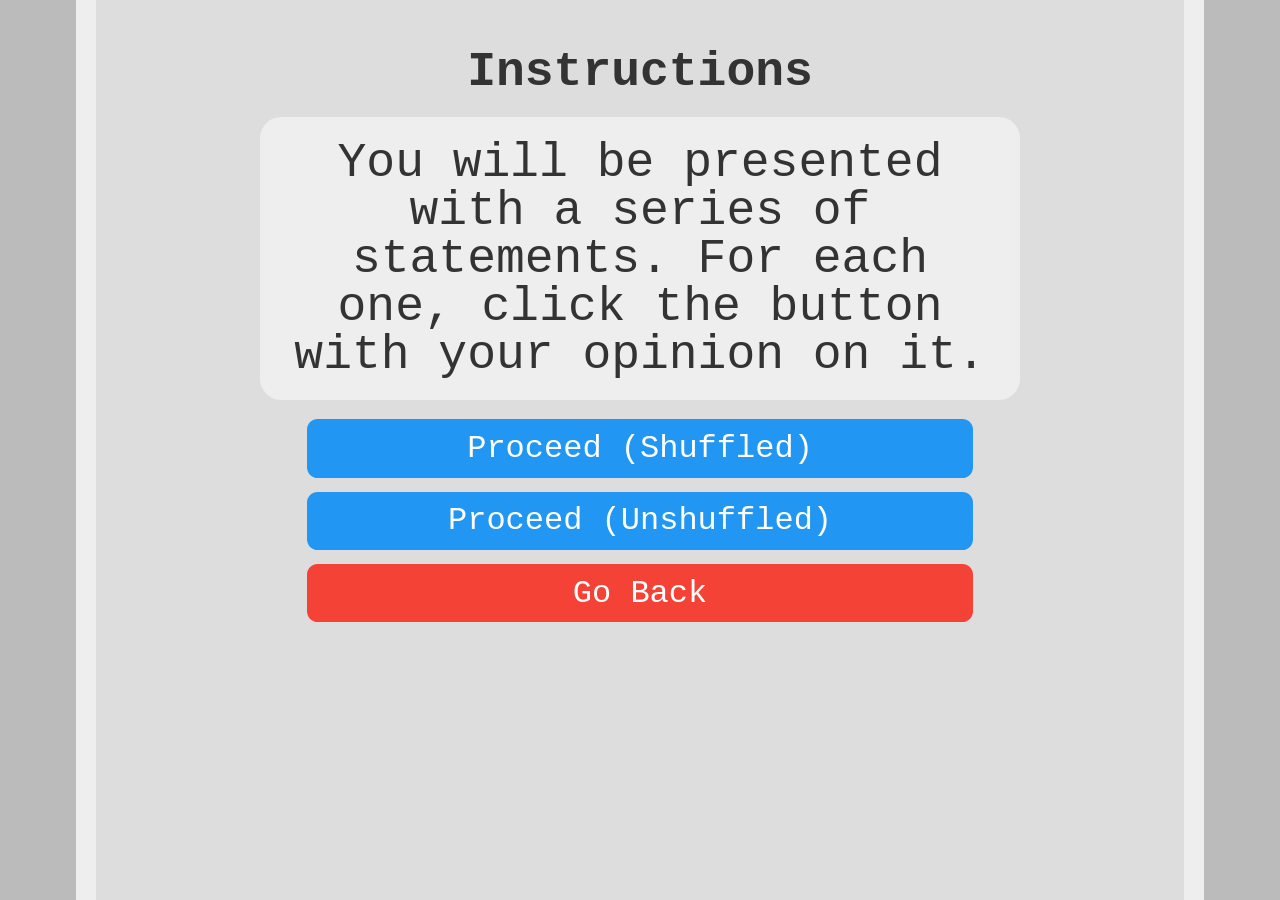
<file: instructions.html>
<head>
    <!-- Global site tag (gtag.js) - Google Analytics -->
    <script async src="https://www.googletagmanager.com/gtag/js?id=UA-99715444-7"></script>
    <script>
        window.dataLayer = window.dataLayer || [];
        function gtag() { dataLayer.push(arguments); }
        gtag('js', new Date());

        gtag('config', 'UA-99715444-7');
    </script>

    <link href="https://fonts.googleapis.com/css?family=Montserrat:300,400,700|Roboto:400,700" rel="stylesheet">
    <link href='style.css' rel='stylesheet' type='text/css'>
    <title>Essence Sort Quiz</title>
    <link rel="icon" type="x-icon" href="icon.png">
    <link rel="shortcut icon" type="x-icon" href="icon.png">
	<meta name="viewport" content="width=device-width, initial-scale=1.0">
<meta charset="utf-8">
</head>
<body>    

	</svg>
    <h2 style="text-align:center;">Instructions</h2>
    <p class="question">You will be presented with a series of statements. For each one, click the button with your opinion on it.</p>
    <button class="button" onclick="location.href='quiz.html?shuffle=true';" style="background-color: #2196f3;">Proceed (Shuffled)</button> <br>
    <button class="button" onclick="location.href='quiz.html?shuffle=false';" style="background-color: #2196f3;">Proceed (Unshuffled)</button> <br>
    <button class="button" onclick="location.href='index.html';" style="background-color: #f44336;">Go Back</button> <br>
</body>
</file>
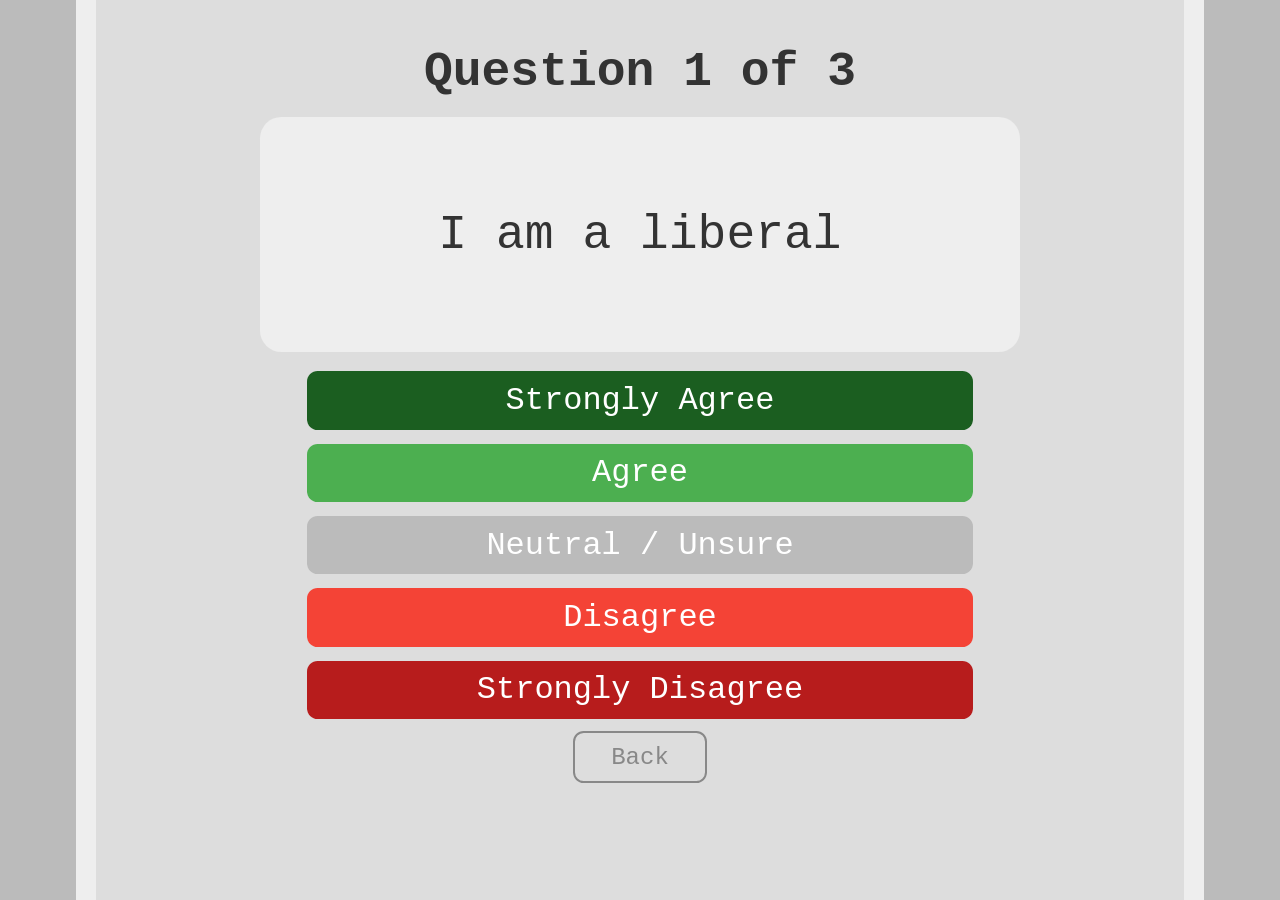
<file: quiz.html>
<head>
    <!-- Global site tag (gtag.js) - Google Analytics -->
    <script async src="https://www.googletagmanager.com/gtag/js?id=UA-99715444-7"></script>
    <script>
        window.dataLayer = window.dataLayer || [];
        function gtag() { dataLayer.push(arguments); }
        gtag('js', new Date());

        gtag('config', 'UA-99715444-7');
    </script>

    <meta charset="utf-8">

    <link href="https://fonts.googleapis.com/css?family=Montserrat:300,400,700|Roboto:400,700" rel="stylesheet">
    <link href='style.css' rel='stylesheet' type='text/css'>
    <link rel="icon" type="x-icon" href="icon.png">
    <link rel="shortcut icon" type="x-icon" href="icon.png">

    <script type="application/javascript" src="questions.js"></script>

    <script src="https://ajax.googleapis.com/ajax/libs/jquery/3.5.1/jquery.min.js"></script>
	<meta name="viewport" content="width=device-width, initial-scale=1.0">
</head>

<body>

	</svg>
<h2 style="text-align:center;" id="question-number">Loading...</h2>
<p class="question" id="question-text"></p>
<button class="button" onclick="next_question(1.0)" style="background-color: #1b5e20;">Strongly Agree</button> <br>
<button class="button" onclick="next_question(0.5)" style="background-color: #4caf50;">Agree</button> <br>
<button class="button" onclick="next_question(0)" style="background-color: #bbbbbb;">Neutral / Unsure</button> <br>
<button class="button" onclick="next_question(-0.5)" style="background-color: #f44336;">Disagree</button> <br>
<button class="button" onclick="next_question(-1.0)" style="background-color: #b71c1c;">Strongly Disagree</button> <br>
<button class="small_button" onclick="prev_question()" id="back_button">Back</button>
<button class="small_button_off" id="back_button_off">Back</button><br>

<script>
    // variables
    var answers = new Object();     // Store user's answers
    var qn = 0; // Current question order


    // Populate questionsObject

    var questionsObject = new Object();     // Question objects with ID keys
    questions.forEach(populateQO);

    function populateQO(value) {
      questionsObject[value['id']] = value
    }


    // Populate & shuffle questionsOrder

    var questionsOrder = Object.keys(questionsObject); //Array of shuffled question IDs

    const urlParams = new URLSearchParams(window.location.search);
    if (urlParams.get("shuffle") == "true") {
        shuffleArray(questionsOrder);
    }

    function shuffleArray(array) {
      for (let i = array.length - 1; i > 0; i--) {
        const j = Math.floor(Math.random() * (i + 1));
        [array[i], array[j]] = [array[j], array[i]];
      }
    }

    // Question initialization

    init_question();

    function init_question() {
        $("#question-text").html(questionsObject[questionsOrder[qn]].question);
        $("#question-number").html("Question "+(qn + 1)+" of "+(questionsOrder.length));



        if (jQuery.isEmptyObject(answers)) {
            $('#back_button').hide()
            $('#back_button_off').show()
        } else {
            $('#back_button').show()
            $('#back_button_off').hide()
        }
    }


    // Next question

    function next_question(answer) {
        if (qn === questionsOrder.length) {
            return;
        }

        answers[questionsOrder[qn]] = answer;
        qn++;

        if (qn < questionsOrder.length) {
            init_question();
        } else {
            results();
        }
    }


    // Previous question

    function prev_question() {
        if (jQuery.isEmptyObject(answers)) {
            $('#back_button').hide()
            $('#back_button_off').show()
            return;
        }
        qn--;

        delete answers[questionsOrder[qn]];

        init_question();
    }


    // RESULTS

    function results() {

        window.sessionStorage.answers = JSON.stringify(answers);


        // Calculate final results
        pct = percentageCalculation();
        window.sessionStorage.percentages = JSON.stringify(pct);

        // prepare arguments
        var args = '?';
        for (const i in Object.keys(pct)) {
            effectName = Object.keys(pct)[i]
            args += `${effectName}=${pct[effectName]}`

            var cycle = parseInt(i)
            if (cycle+1 !== Object.keys(pct).length) {
                args += '&'
            }
        }
        //return;
        location.href = ((window.location.hostname == "sapplyvalues.github.io") ? `feedback.html` : `results.html`) + args

    }


    // Calculate percentage

    function percentageCalculation() {
        // calc max
        var max = new Object(); // Max possible scores
        var score = new Object(); // User scores
        var pct = new Object(); // Percentages/Score

        // prepare
        for (const id in answers) {
            for (const effectName in questionsObject[id].effects) {
                max[effectName] = 0
                score[effectName] = 0
            }
        }

        // get max & scores
        for (const id in answers) {
            // dismiss "don't know"
            if (answers[id] !== null) {
                for (const effectName in questionsObject[id].effects) {
                    max[effectName] += Math.abs(questionsObject[id].effects[effectName]);
                    score[effectName] += answers[id]*questionsObject[id].effects[effectName];
                }
            }
        }

        // calc score

        for (const i in Object.keys(max)) {
            effectName = Object.keys(max)[i]

            if (max[effectName] > 0) {
                pct[effectName] = (Math.round((score[effectName]*10/max[effectName]) * 100) / 100).toFixed(2);
            } else {
                pct[effectName] = 0
            }
        }

        return pct;
    }
</script>

</body>
</file>
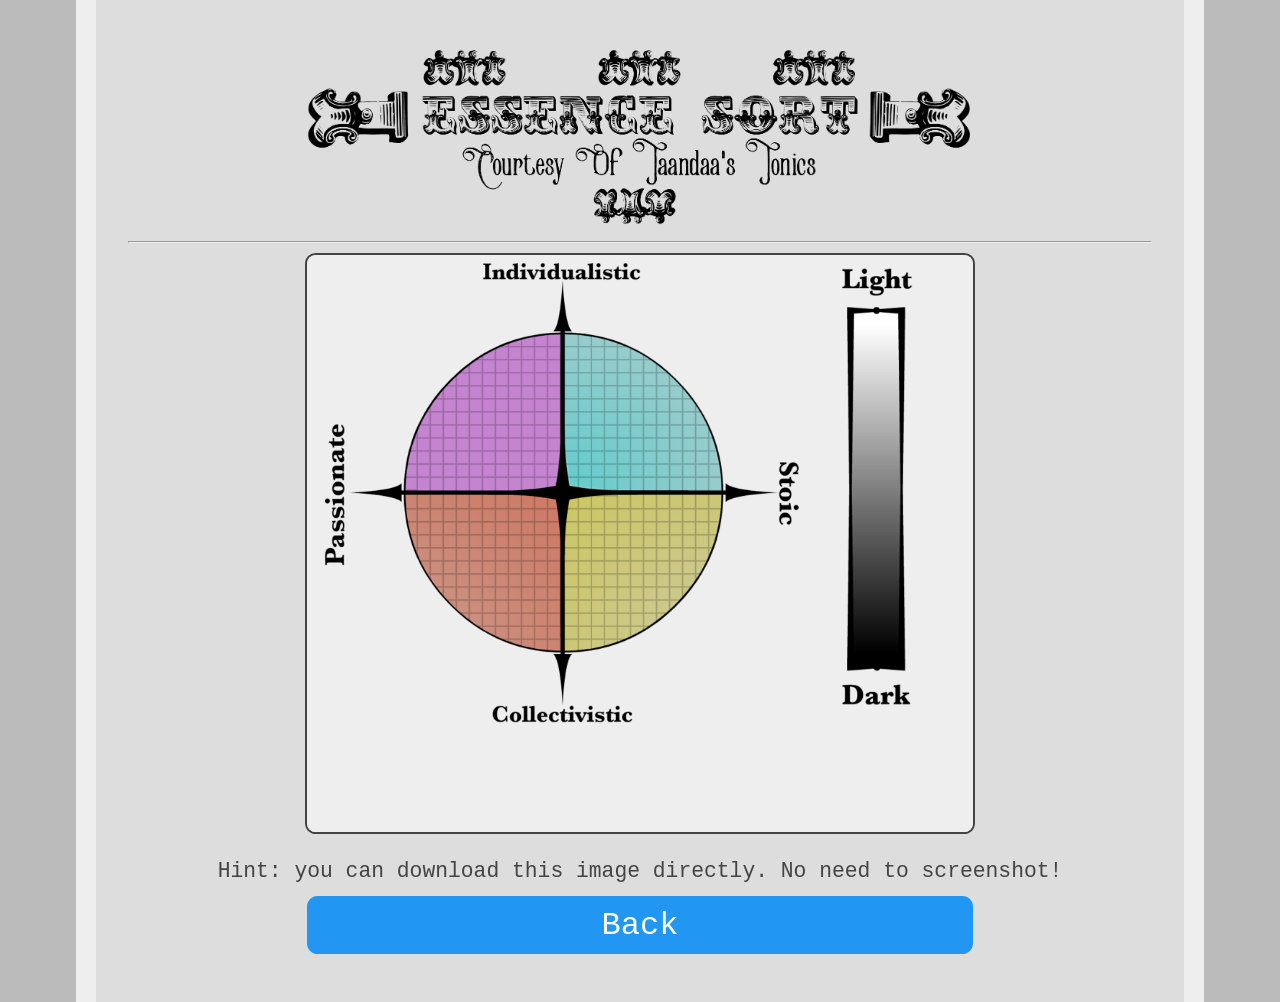
<file: Trideology/Trideology/results.html>
<head>
    <!-- Global site tag (gtag.js) - Google Analytics -->
    <script async src="https://www.googletagmanager.com/gtag/js?id=UA-99715444-7"></script>
    <script>
        window.dataLayer = window.dataLayer || [];
        function gtag() { dataLayer.push(arguments); }
        gtag('js', new Date());

        gtag('config', 'UA-99715444-7');
    </script>

    <link href="https://fonts.googleapis.com/css?family=Montserrat:300,400,700|Roboto:400,700" rel="stylesheet">
    <link href='style.css' rel='stylesheet' type='text/css'>
    <title>Essence Sort Results</title>
    <link rel="icon" type="x-icon" href="icon.png">
    <link rel="shortcut icon" type="x-icon" href="icon.png">
    <meta charset="utf-8">
	<meta name="viewport" content="width=device-width, initial-scale=1.0">
    </head>
    
    <body>
    <img src="essence-test.png" class="center">
    <hr>

    
    <img src="" id="banner"></canvas></br>
    <p style="text-align:center;margin:-2px auto">Hint: you can download this image directly. No need to screenshot!</p></br>
    <button class="button" onclick="location.href='index.html';" style="background-color: #2196f3;">Back</button> <br>
	
    
    <script>
        const urlParams = new URLSearchParams(window.location.search);
        lib_axis  = parseFloat(urlParams.get("lib"))
        pat_axis  = parseFloat(urlParams.get("pat"))
        com_axis  = parseFloat(urlParams.get("com"))
        
        sidea = lib_axis + pat_axis - com_axis
        sideb = pat_axis + com_axis - lib_axis
        c = 10
    
        window.onload = function() {
            var background = new Image();
            background.onload = function() {
                var c = document.createElement("canvas");
                c.width = 1850;
                c.height = 1600;
                var ctx = c.getContext("2d");
                ctx.fillStyle = "#EEEEEE"
                ctx.fillRect(0, 0, 1850, 1600);
                ctx.drawImage(background, 0, 0);
    
                var dot = c.getContext("2d");
                dot.beginPath();
                dot.arc((sidea ** 2)/10, (sideb ** 2)/10, 25, 0, 2 * Math.PI);
                dot.fillStyle = 'red';
                dot.fill();
                dot.stroke();

    
                ctx.font="50px Montserrat"
                ctx.textAlign="center"
                ctx.fillStyle="#222222"
                ctx.textAlign="right"
                ctx.font="60px Montserrat"
    
                document.getElementById("banner").src = c.toDataURL();
            }
            background.src = "./compass.png";
        }
        </script>
    </body>
</file>
<file: style.css>
html {
    background-color: #bbbbbb;
    padding: 0px;
}
.center {
  margin-left: auto;
  margin-right: auto;
  width: 100%;
}
body {
    width: 80%;
    min-height: calc(100vh - 4em);
    margin: 0 auto;
    padding: 2em;
    background-color: #dddddd;
    border-color: #eeeeee;
    border-left-style: solid;
    border-right-style: solid;
    border-width: 20px;
}
p {
    color: #444444;
    font-family: 'Courier New', Courier, monospace;
    font-size: 16pt;
    line-height: 1;
    margin: 4pt;
}
a{
    color: #2222DD;
}
a:hover{
    color: #22DDDD;
}
p.value-description {
    text-indent: -16pt;
    margin-left: 20pt;
}
p.question {
    margin: 16pt auto;
    color: #333333;
    font-family: 'Courier New', Courier, monospace;
    font-weight: normal;
    width: 70%;
    min-width: 500pt;
    min-height: 144pt;
    background-color: #eeeeee;
    padding: 16pt;
    border-radius: 16pt;
    font-size: 36pt;
    display: flex;
    justify-content: center;
    align-items: center;
    text-align: center;

}
h1 {
    color: #222222;
    font-family: 'Courier New', Courier, monospace;
    font-size: 72pt;
    text-align: center;
    line-height: 72pt;
    margin-top: 0pt;
    margin-bottom: 0pt;
}
#svgHeader {
	display: none;
}
h2 {
    color: #333333;
    font-family: 'Courier New', Courier, monospace;
    font-size: 36pt;
    line-height: 36pt;
    margin-top: 12pt;
    margin-bottom: 0pt;
}
li {
    font-size: 16pt;
    text-indent: 16pt;
}
a {
    font-family: inherit;
}

.selection {
    background-color: #4caf50;
    font-family: 'Courier New', Courier, monospace;
    border: none;
    border-radius: 8pt;
    color: white;
    padding: 8pt;
    width: 50%;
    min-width: 500pt;
    text-align: center;
    text-decoration: none;
    display: block;
    font-size: 24pt;
    margin: -2px auto;
    cursor: pointer;
}

.num_input {
    background-color: #2196f3;
    font-family: 'Courier New', Courier, monospace;
    border: none;
    border-radius: 8pt;
    color: white;
    padding: 8pt;
    width: 50%;
    min-width: 500pt;
    text-align: center;
    text-decoration: none;
    display: block;
    font-size: 24pt;
    margin: -2px auto;
    cursor: pointer;
}

.text_input {
    background-color: #2196f3;
    font-family: 'Courier New', Courier, monospace;
    border: none;
    border-radius: 8pt;
    color: white;
    padding: 8pt;
    width: 50%;
    min-width: 500pt;
    text-align: center;
    text-decoration: none;
    display: block;
    font-size: 24pt;
    margin: -2px auto;
    cursor: pointer;
}

img.center {
    display: block;
    margin: 1em auto;
    width: 50%;
    min-width: 500pt;
}
.button {
    background-color: #2196f3;
    font-family: 'Courier New', Courier, monospace;
    border: none;
    border-radius: 8pt;
    color: white;
    padding: 8pt;
    width: 50%;
    min-width: 500pt;
    text-align: center;
    text-decoration: none;
    display: block;
    font-size: 24pt;
    margin: -2px auto;
    cursor: pointer;
}
.green_button {
    background-color: #4caf50;
}
.small_button, .small_button_off {
    background-color: #333;
    font-family: 'Courier New', Courier, monospace;
    border: none;
    border-radius: 8pt;
    color: white;
    padding: 8pt;
    width: 10%;
    min-width: 100pt;
    text-align: center;
    text-decoration: none;
    display: block;
    font-size: 18pt;
    margin: -2px auto;
    cursor: pointer;
}
.small_button_off {
    background-color: #ddd;
    color: #888;
    border: 2px solid #888;
    cursor: not-allowed;
    margin: -4px auto;
}
.button:disabled {
    background-color: #ddd;
    font-family: 'Courier New', Courier, monospace;
    border: 2px solid #888;
    border-radius: 8pt;
    color: #888;
    padding: 8pt;
    width: 50%;
    min-width: 500pt;
    text-align: center;
    text-decoration: none;
    display: block;
    font-size: 24pt;
    margin: -2px auto;
    cursor: not-allowed;
}
div.text-wrapper {
    font-family: 'Courier New', Courier, monospace;
    font-size: 36pt;
    line-height: 36pt;
    color: #222222;
    display: inline-block;
}
span.weight-300 {
    font-weight: 300;
}
#banner {
    border-color: #444444;
    border-style: solid;
    border-width: 2px;
    border-radius: 8pt;
    display: block;
    margin: 8pt;
    margin-left: auto;
    margin-right: auto;
    max-width: 50%;
	min-width: 500pt;
}

@media screen and (orientation:portrait) {
	body {
		width: auto !important;
		border-width: 0px !important;  
	}
	
	.title {
		display: none;
	}
	
    #svgHeader {
		display: block !important;
    }

	.svgHeader {
		color: #222222;
		font-family: 'Montserrat', sans-serif;
		text-align: center;
		margin-top: 0pt;
		margin-bottom: 0pt;
		font-weight: bold;
        text-anchor: middle;
	}
	
	#banner {
		min-width: 0px;
		max-width: 100%;
		border-width: 1px;
	}
	
	.button, .button:disabled, .text_input, .num_input, .selection {
		min-width: 0px;
		max-width: 100%;
		width: 100%;
		font-size: 1.5em;
	}
	
	h2 {
		font-size: 1.5em;
		line-height: initial
	}

    p.question {
        min-height: 224px !important;
        min-width: 0px;
		max-width: 100%;
		width: auto;
		font-size: 1.75em;
    }
}
</file>
<file: Trideology/Trideology/style.css>
html {
    background-color: #bbbbbb;
    padding: 0px;
}
.center {
  margin-left: auto;
  margin-right: auto;
  width: 100%;
}
body {
    width: 80%;
    min-height: calc(100vh - 4em);
    margin: 0 auto;
    padding: 2em;
    background-color: #dddddd;
    border-color: #eeeeee;
    border-left-style: solid;
    border-right-style: solid;
    border-width: 20px;
}
p {
    color: #444444;
    font-family: 'Courier New', Courier, monospace;
    font-size: 16pt;
    line-height: 1;
    margin: 4pt;
}
a{
    color: #2222DD;
}
a:hover{
    color: #22DDDD;
}
p.value-description {
    text-indent: -16pt;
    margin-left: 20pt;
}
p.question {
    margin: 16pt auto;
    color: #333333;
    font-family: 'Courier New', Courier, monospace;
    font-weight: normal;
    width: 70%;
    min-width: 500pt;
    min-height: 144pt;
    background-color: #eeeeee;
    padding: 16pt;
    border-radius: 16pt;
    font-size: 36pt;
    display: flex;
    justify-content: center;
    align-items: center;
    text-align: center;

}
h1 {
    color: #222222;
    font-family: 'Courier New', Courier, monospace;
    font-size: 72pt;
    text-align: center;
    line-height: 72pt;
    margin-top: 0pt;
    margin-bottom: 0pt;
}
#svgHeader {
	display: none;
}
h2 {
    color: #333333;
    font-family: 'Courier New', Courier, monospace;
    font-size: 36pt;
    line-height: 36pt;
    margin-top: 12pt;
    margin-bottom: 0pt;
}
li {
    font-size: 16pt;
    text-indent: 16pt;
}
a {
    font-family: inherit;
}

.selection {
    background-color: #4caf50;
    font-family: 'Courier New', Courier, monospace;
    border: none;
    border-radius: 8pt;
    color: white;
    padding: 8pt;
    width: 50%;
    min-width: 500pt;
    text-align: center;
    text-decoration: none;
    display: block;
    font-size: 24pt;
    margin: -2px auto;
    cursor: pointer;
}

.num_input {
    background-color: #2196f3;
    font-family: 'Courier New', Courier, monospace;
    border: none;
    border-radius: 8pt;
    color: white;
    padding: 8pt;
    width: 50%;
    min-width: 500pt;
    text-align: center;
    text-decoration: none;
    display: block;
    font-size: 24pt;
    margin: -2px auto;
    cursor: pointer;
}

.text_input {
    background-color: #2196f3;
    font-family: 'Courier New', Courier, monospace;
    border: none;
    border-radius: 8pt;
    color: white;
    padding: 8pt;
    width: 50%;
    min-width: 500pt;
    text-align: center;
    text-decoration: none;
    display: block;
    font-size: 24pt;
    margin: -2px auto;
    cursor: pointer;
}

img.center {
    display: block;
    margin: 1em auto;
    width: 50%;
    min-width: 500pt;
}
.button {
    background-color: #2196f3;
    font-family: 'Courier New', Courier, monospace;
    border: none;
    border-radius: 8pt;
    color: white;
    padding: 8pt;
    width: 50%;
    min-width: 500pt;
    text-align: center;
    text-decoration: none;
    display: block;
    font-size: 24pt;
    margin: -2px auto;
    cursor: pointer;
}
.green_button {
    background-color: #4caf50;
}
.small_button, .small_button_off {
    background-color: #333;
    font-family: 'Courier New', Courier, monospace;
    border: none;
    border-radius: 8pt;
    color: white;
    padding: 8pt;
    width: 10%;
    min-width: 100pt;
    text-align: center;
    text-decoration: none;
    display: block;
    font-size: 18pt;
    margin: -2px auto;
    cursor: pointer;
}
.small_button_off {
    background-color: #ddd;
    color: #888;
    border: 2px solid #888;
    cursor: not-allowed;
    margin: -4px auto;
}
.button:disabled {
    background-color: #ddd;
    font-family: 'Courier New', Courier, monospace;
    border: 2px solid #888;
    border-radius: 8pt;
    color: #888;
    padding: 8pt;
    width: 50%;
    min-width: 500pt;
    text-align: center;
    text-decoration: none;
    display: block;
    font-size: 24pt;
    margin: -2px auto;
    cursor: not-allowed;
}
div.text-wrapper {
    font-family: 'Courier New', Courier, monospace;
    font-size: 36pt;
    line-height: 36pt;
    color: #222222;
    display: inline-block;
}
span.weight-300 {
    font-weight: 300;
}
#banner {
    border-color: #444444;
    border-style: solid;
    border-width: 2px;
    border-radius: 8pt;
    display: block;
    margin: 8pt;
    margin-left: auto;
    margin-right: auto;
    max-width: 50%;
	min-width: 500pt;
}

@media screen and (orientation:portrait) {
	body {
		width: auto !important;
		border-width: 0px !important;  
	}
	
	.title {
		display: none;
	}
	
    #svgHeader {
		display: block !important;
    }

	.svgHeader {
		color: #222222;
		font-family: 'Montserrat', sans-serif;
		text-align: center;
		margin-top: 0pt;
		margin-bottom: 0pt;
		font-weight: bold;
        text-anchor: middle;
	}
	
	#banner {
		min-width: 0px;
		max-width: 100%;
		border-width: 1px;
	}
	
	.button, .button:disabled, .text_input, .num_input, .selection {
		min-width: 0px;
		max-width: 100%;
		width: 100%;
		font-size: 1.5em;
	}
	
	h2 {
		font-size: 1.5em;
		line-height: initial
	}

    p.question {
        min-height: 224px !important;
        min-width: 0px;
		max-width: 100%;
		width: auto;
		font-size: 1.75em;
    }
}
</file>
